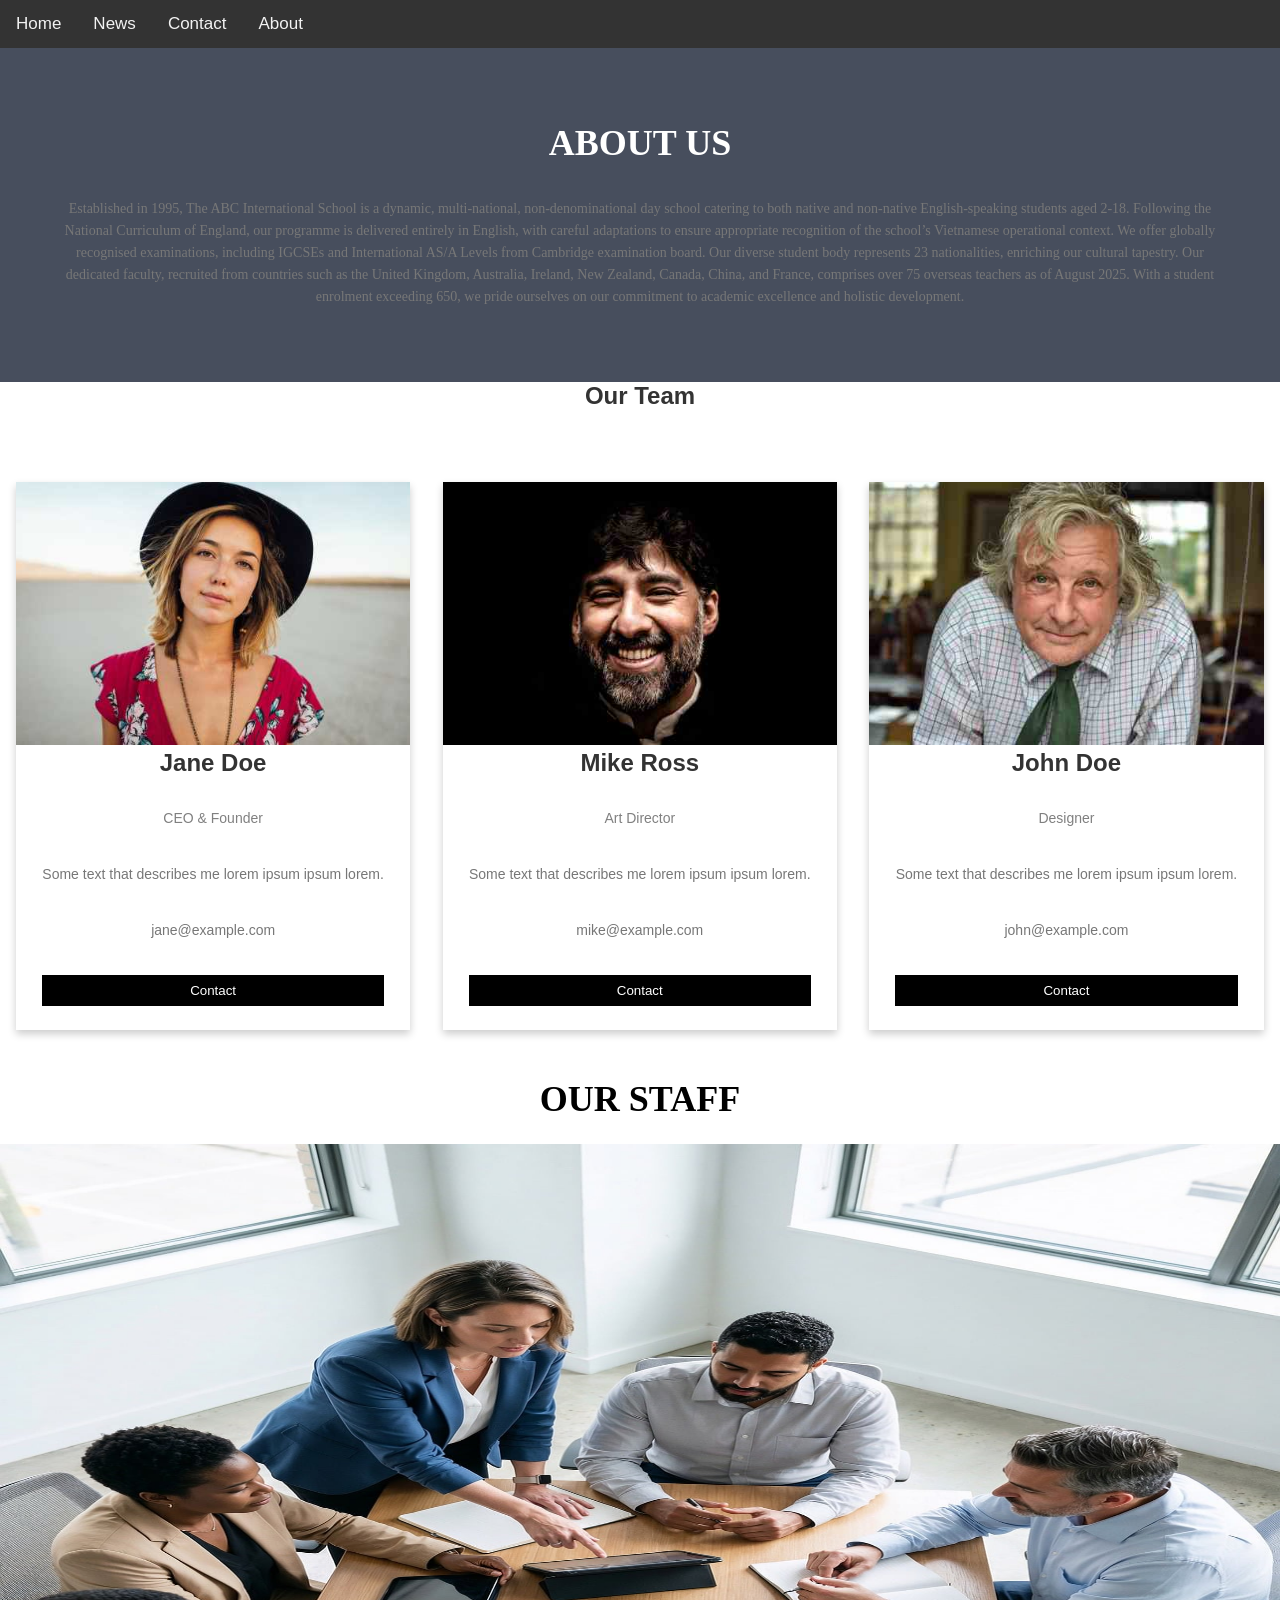
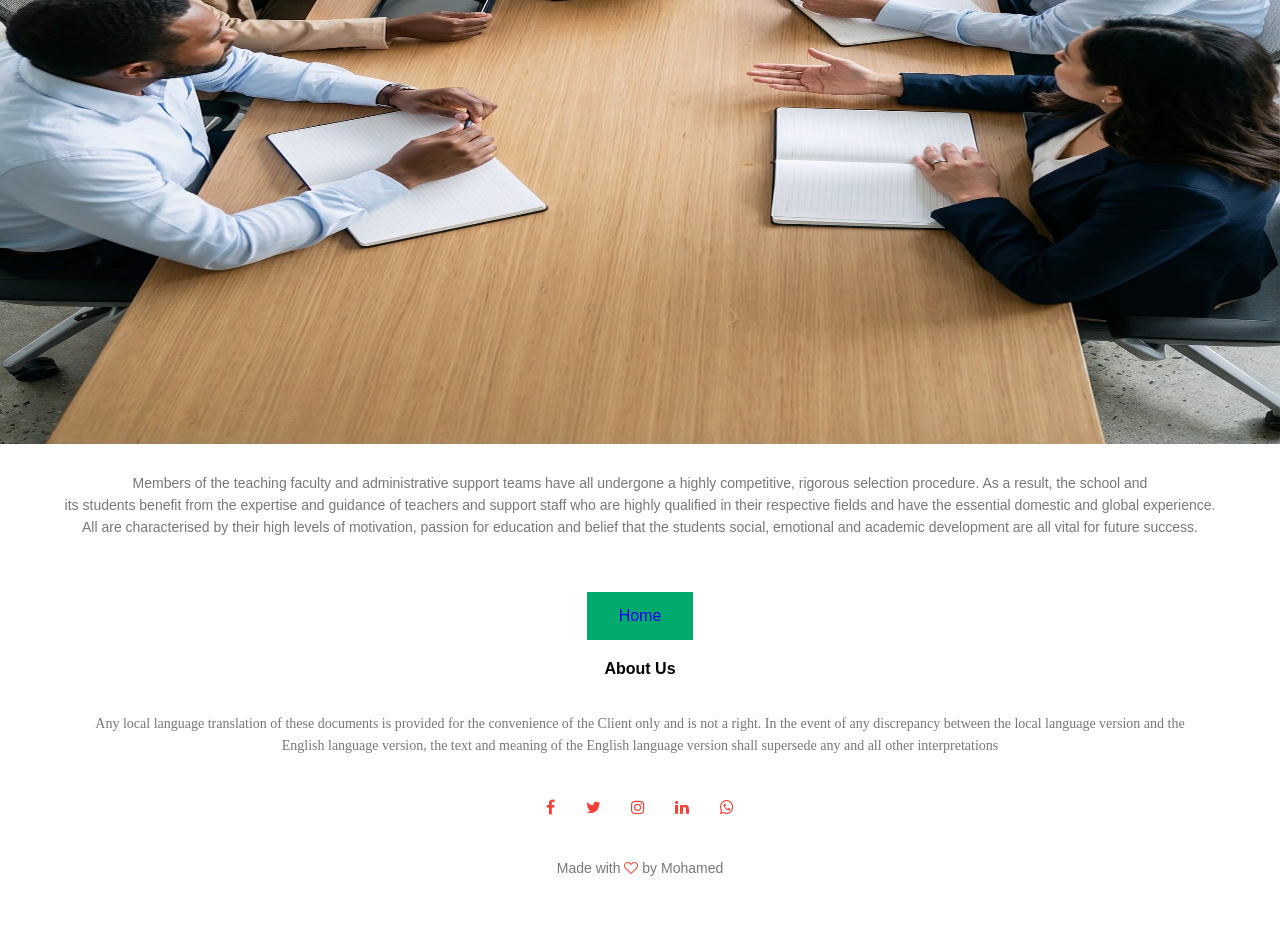
<file: haid/index (2).html>
<!DOCTYPE html>
<html lang="en">

<head>
    <meta charset="UTF-8">
    <meta name="viewport" content="width=device-width, initial-scale=1.0">
    <link rel="stylesheet" href="./Style.css">
    <link rel="stylesheet" href="https://stackpath.bootstrapcdn.com/font-awesome/4.7.0/css/font-awesome.min.css">
    <title>Document</title>
</head>

<body>
    <div class="topnav">
        <a href="#" class="ative">Home</a>
        <a href="./index (3).html">News</a>
        <a href="./index (4).html">Contact</a>
        <a href="./index (2).html">About</a>
        </div>

</div>

    <div class="about-section">
        <h1 style="font-family: 'Times New Roman', Times, serif;">ABOUT US</h1>
        <p style="font-family: 'Times New Roman', Times, serif;">Established in 1995, The ABC International School is a
            dynamic, multi-national, non-denominational day school
            catering to both native and non-native English-speaking students aged 2-18. Following the National
            Curriculum of England, our programme is delivered entirely in English, with careful adaptations to ensure
            appropriate recognition of the school’s Vietnamese operational context. We offer globally recognised
            examinations, including IGCSEs and International AS/A Levels from Cambridge examination board. Our diverse
            student body represents 23 nationalities, enriching our cultural tapestry. Our dedicated faculty, recruited
            from countries such as the United Kingdom, Australia, Ireland, New Zealand, Canada, China, and France,
            comprises over 75 overseas teachers as of August 2025. With a student enrolment exceeding 650, we pride
            ourselves on our commitment to academic excellence and holistic development. </p>

    </div>

    <h2 style="text-align:center">Our Team</h2>
    <div class="row">
        <div class="column">
            <div class="card">
                <img src="./team1.jpg" alt="Jane" style="width:100%">
                <div class="container">
                    <h2>Jane Doe</h2>
                    <p class="title">CEO & Founder</p>
                    <p>Some text that describes me lorem ipsum ipsum lorem.</p>
                    <p>jane@example.com</p>
                    <p><button class="button">Contact</button></p>
                </div>
            </div>
        </div>

        <div class="column">
            <div class="card">
                <img src="./team2.jpg" alt="Mike" style="width:100%">
                <div class="container">
                    <h2>Mike Ross</h2>
                    <p class="title">Art Director</p>
                    <p>Some text that describes me lorem ipsum ipsum lorem.</p>
                    <p>mike@example.com</p>
                    <p><button class="button">Contact</button></p>
                </div>
            </div>
        </div>

        <div class="column">
            <div class="card">
                <img src="./team3.jpg" alt="John" style="width:100%">
                <div class="container">
                    <h2>John Doe</h2>
                    <p class="title">Designer</p>
                    <p>Some text that describes me lorem ipsum ipsum lorem.</p>
                    <p>john@example.com</p>
                    <p><button class="button">Contact</button></p>
                </div>
            </div>
        </div>
    </div>


    <h1 style="font-family: 'Times New Roman', Times, serif;">OUR STAFF</h1>

    <img style="width: 100%; height: 900px;" src="./geralt-business-10234773_1920.jpg" alt="" srcset="">
    <P>Members of the teaching faculty and administrative support teams have all undergone a highly competitive,
        rigorous selection procedure. As a result, the school and <br>its students benefit from the expertise and guidance
        of teachers and support staff who are highly qualified in their respective fields and have the essential
        domestic and global experience. <br>All are characterised by their high levels of motivation, passion for education
        and belief that the students social, emotional and academic development are all vital for future success.</P>
























    <footer>
        <section class="footer">
             <button class="fan"><a href="./index.html">Home</a></button>
            <h4>About Us</h4>
            <p style="font-family: 'Times New Roman', Times, serif;">Any local language translation of these documents
                is provided for the convenience of the Client only and
                is not a right. In the event of any discrepancy between the local language version and the <br> English
                language version, the text and meaning of the English language version shall supersede any and all other
                interpretations
            </p>

            <div class="icons">
                <a  href="https://www.facebook.com" ><i class=" fa fa-facebook"></i></a>
                <a href="https://twitter.com"><i class="fa fa-twitter"></i></a>
                <a href="https//instagram.en.softonic.com"><i class="fa fa-instagram"></i></a>
                <a href="https://www.linkedin.com"><i class="fa fa-linkedin"></i></a>
                <a href="https://faq.whatsapp.com"><i class="fa fa-whatsapp"></i></a>
            </div>
            <p>Made with <i class="fa fa-heart-o"></i> by Mohamed</p>
           
        </section>
    </footer>


    
</body>

</html>
</file>
<file: haid/Style.css>
body{
  margin: 0;
  font-family: Arial, Helvetica, sans-serif;
}
.topnav{
  overflow: hidden;
  background-color: #333;
}
.topnav a{
  float: left;
  color: #f2f2f2;
  text-align: center;
  padding: 14px 16px;
  text-decoration: none;
  font-size: 17px;
}

.topnav a:hover{
  background-color: #ddd;
  color: black;
}
.topnav a.active {
  background-color: #04AA6D;
  color: white;
}
.haid{
  border: 1px solid black;
  font-size: 1.5em;
  text-align: center;
  font-family: 'Times New Roman', Times, serif;
}
.mark{
   background-color: #333;
  text-align: center;
  color: white;
  font-family: 'Times New Roman', Times, serif;
  font-size: 1.2em;
}
.somo{
  margin-left: 70px;
   font-size: 1em;
   font-family: 'Times New Roman', Times, serif;
   
}
.footer{
   width: 100%;
   text-align: center;
   padding: 30px 0;
}
footer h4{
   margin-bottom: 25px;
   margin-top: 20px;
   font-size: 600;
}
.icons .fa{
color: #f44336;
margin: 0 13px;
cursor: pointer;
padding: 18px 0;
}
.fa-heart-o{
   color: #f44336;
}
.sub-header{
   height: 500px;
   width: 100%;
   background-image: url(./images/grat.jpg);
  color: #fff3f3;
    text-align: center;
   background-position: center;
   background-size:cover
   
}
.sub{
text-align: center;
}







---------course---------
.course{
   width: 80%;
   margin: auto;
   text-align: center;
}
h1{
   font-size: 36px;
   font-weight: 600;
   text-align: center;
}
p{
   color: #777;
   font-size: 14px;
   font-weight: 300px;
   line-height: 22px;
   text-align: center;
   padding: 10px;
}
.row{
   margin-top: 5%;
   display: flex;
   justify-content: space-between;
   
}
.course-col{
   flex-basis: 31%;
   background: #fff3f3;
   border-radius: 10px;
   margin-bottom: 5%;
   padding: 20px 12px;
   box-sizing: border-box;
   transform: 0.5s;
   flex-direction: column;
   
}
h3{
   text-align: center;
   font-weight: 600;
   margin: 10px 0;
}
.course-col{
   box-shadow: 0 0 20px 0px rgb(0,0,0,0.2);
   transform: 0.5s;
   
}
@media(max-width:700px){
   .row{
      flex-direction: column;
   }
}

.campus{
   width: 80%;
   margin: auto;
   text-align: center;
   padding-top: 50px;
}
.campus-col{
   flex-basis: 32%;
   border-radius: 10px;
   margin-bottom: 30px;
   position: relative;
   overflow: hidden;
}
.campus-col img{
   width: 100%;
   display:block;
}
.layer{
   background:transparent;
   height: 100%;
   width: 100%;
   position: absolute;
   top: 0;
   left: 0;
   transition: 0.5s;
}
.layer:hover{
   background: rgba(226,0,0,0.7);
}
.NSB{
   height: 100%;
}
.sdn{
   height: 100%;
}
.layer h3{
   width: 100%;
   font-weight: 500;
   color: #fff;
   font-size: 20px;
   bottom: 0;
   left: 50%;
   transform: translate(-50%);
   position: absolute;
   opacity: 0;
   transition :0.5s
}
.layer:hover h3{
   bottom:49%;
    opacity: 1;

}
.facilities{
   width: 80%;
   margin: auto;
   text-align: center;
   padding-top: 100px;
}
.facilites-col{
   flex-basis: 31%;
   border-radius: 10px;
   margin-bottom: 5%;
   text-align: left;
}
.facilites-col img{
   width: 100%;
   border-radius: 10px;
}
.facilites-col p{
   padding: 0;
}
.facilites-col h3{
   margin-top: 16px;
   margin-bottom: 15px;
   text-align: left;
}
.testimonials{
   width: 80%;
   margin: auto;
   padding-top: 100px;
   text-align: center;
   
}
.testimonial-col{
   flex-basis: 44%;
   border-radius: 10px;
   
   text-align: left;
   display: flex;
   cursor: pointer;
   background: #fff3f3;
   
}
.testimonial-col img{
   height: 40px;
   margin-left: 5px;
   margin-right: 30px;
   border-radius:100%;
   
}
.testimonial-col P{
   padding: 0%;
}
.testimonial-col h3{
   margin-top: 15px;
   text-align: left;
}
.testimonial-col  .fa{
   color: #f44336;
}
@media(max-width:700px){
   .testimonial-col img{
   margin-left: 0%;
   margin-right: 15px;
   
   
}
}
.cta{
  margin: 100px auto;
  width: 95%; 
  background-image: url(./pexels-kari-alfonso-2151442665-37812822.jpg);
  background-position: center;
  background-size: cover;
  border-radius: 10px;
  text-align: center;
  padding: 100px 0;
}
.cta h1 {
   color: #fff;
   margin-bottom: 40px;
   padding: 0;
}
@media(max-width:700px){
   .cta h1 {
      font-size: 24px;
   }
}









/* styles.css */



.contact-form-container {
    background-color: #fff;
    padding: 20px;
    border-radius: 8px;
    box-shadow: 0 4px 8px rgba(0, 0, 0, 0.2);
    max-width: 600px;
    width: 100%;
}

h2 {
    margin-top: 0;
    color: #333;
    text-align: center;
}

.form-group {
    margin-bottom: 1rem;
}

label {
    display: block;
    margin-bottom: 0.5rem;
    font-weight: bold;
    color: #333;
}

input, textarea {
    width: 100%;
    padding: 0.8rem;
    border: 1px solid #ddd;
    border-radius: 4px;
    box-sizing: border-box;
    font-size: 1rem;
}

textarea {
    resize: vertical;
}

.error-message {
    color: red;
    font-size: 0.875rem;
    display: none; /* Hidden by default */
}

.submit-button {
    background-color: #28a745;
    color: white;
    border: none;
    padding: 0.75rem;
    border-radius: 4px;
    font-size: 1rem;
    cursor: pointer;
    width: 100%;
    transition: background-color 0.3s;
}

.submit-button:hover {
    background-color: #218838;
}


































body {
  font-family: Arial, Helvetica, sans-serif;
  margin: 0;
}

html {
  box-sizing: border-box;
}

*, *:before, *:after {
  box-sizing: inherit;
}

.column {
  float: left;
  width: 33.3%;
  margin-bottom: 16px;
  padding: 0 8px;
}

.card {
  box-shadow: 0 4px 8px 0 rgba(0, 0, 0, 0.2);
  margin: 8px;
}

.about-section {
  padding: 50px;
  text-align: center;
  background-color: #474e5d;
  color: white;
}

.container {
  padding: 0 16px;
}

.container::after, .row::after {
  content: "";
  clear: both;
  display: table;
}

.title {
  color: grey;
}

.button {
  border: none;
  outline: 0;
  display: inline-block;
  padding: 8px;
  color: white;
  background-color: #000;
  text-align: center;
  cursor: pointer;
  width: 100%;
}

.button:hover {
  background-color: #555;
}

@media screen and (max-width: 650px) {
  .column {
    width: 100%;
    display: block;
  }
}

.fan{
  background-color: #04AA6D;
  border: none;
  color: white;
  padding: 15px 32px;
  text-align: center;
  text-decoration: none;
  font-size: 16px;
  cursor: pointer;
}

a{
   text-decoration: none;
   
}
</file>
